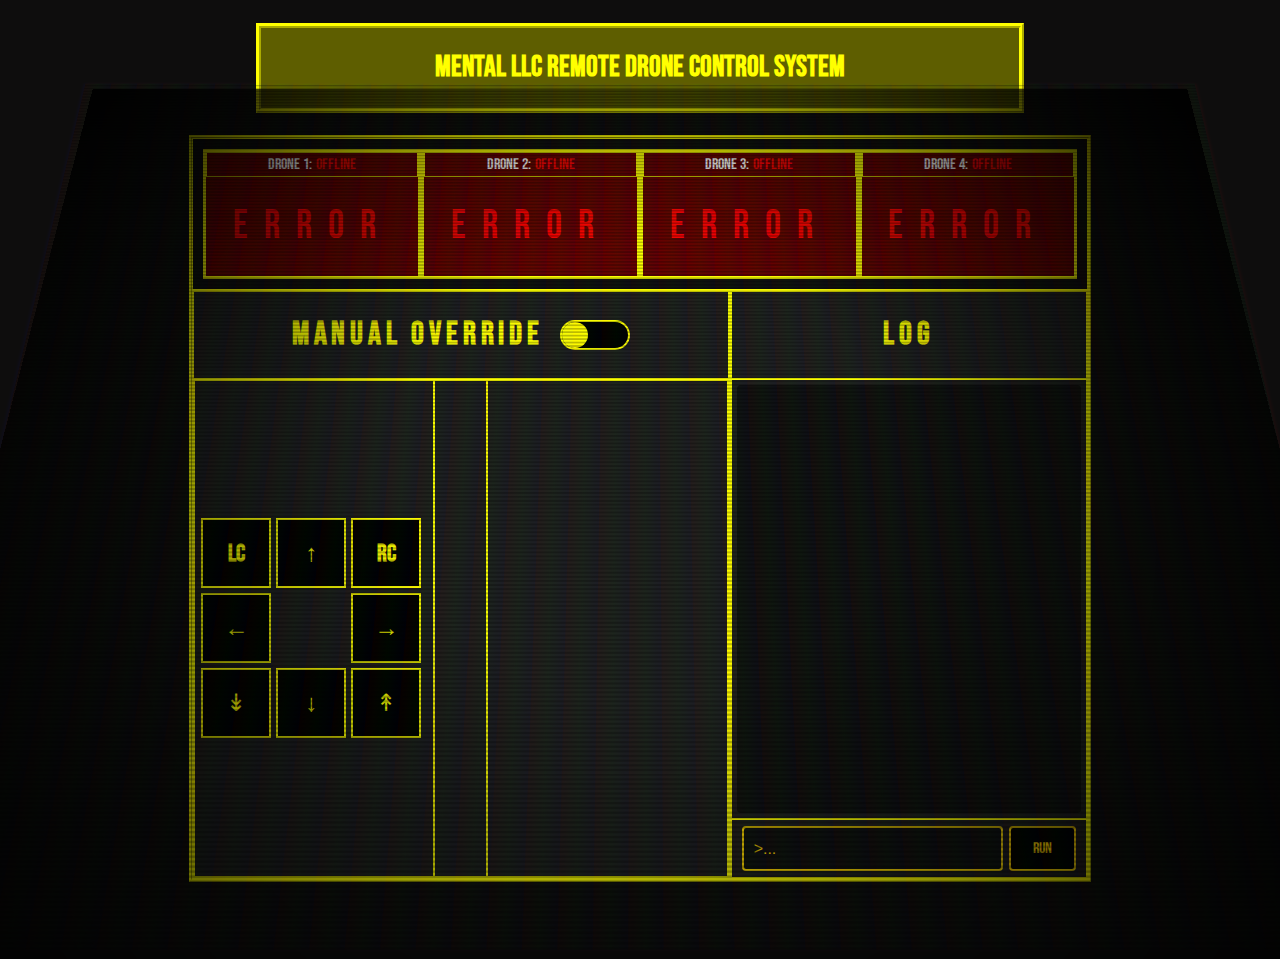
<file: code/frontend/index.html>
<!doctype html>
<html lang="en">
  <head>
    <meta charset="utf-8" />
    <link rel="preconnect" href="https://fonts.googleapis.com">
    <link rel="preconnect" href="https://fonts.gstatic.com" crossorigin>
    <link href="https://fonts.googleapis.com/css2?family=Bebas+Neue&display=swap" rel="stylesheet">    
    <meta name="viewport" content="width=device-width" />
    <title>Drone Control Interface</title>
    <link rel="stylesheet" href="styles.css">
  </head>
  <body>
    <div class="body-overlay"></div>
        <div id="Header" class="Header">
            <div id="logo" class="logo">
                <h1>MENTAL LLC REMOTE DRONE CONTROL SYSTEM</h1>      
            </div>
        </div>
        <main>
            <div id="droneSelect" class="droneSelect">
                <div id="droneCard1" class="droneCard droneCardOffline">
                    <div id="droneStatusCard1" class="droneStatusCard">
                        <div id="droneNumber1" class="droneNumber">DRONE 1:</div> 
                        <div id="droneStatus1" class="droneStatus droneStatusOffline">OFFLINE</div>
                    </div>
                    <div id="droneInfo1" class="droneInfo droneInfoOffline">
                        <div id="droneInformation1" class="droneInformation">
                            <p class="flashing-text">ERROR</p>
                        </div>
                    </div>
                </div>
                <div id="droneCard2" class="droneCard droneCardOffline">
                    <div id="droneStatusCard2" class="droneStatusCard">
                        <div id="droneNumber2" class="droneNumber">DRONE 2:</div> 
                        <div id="droneStatus2" class="droneStatus droneStatusOffline">OFFLINE</div>
                    </div>
                    <div id="droneInfo2" class="droneInfo droneInfoOffline">
                        <div id="droneInformation2" class="droneInformation">
                            <p class="flashing-text">ERROR</p>
                        </div>
                    </div>
                </div>
                <div id="droneCard3" class="droneCard droneCardOffline">
                    <div id="droneStatusCard3" class="droneStatusCard">
                        <div id="droneNumber3" class="droneNumber">DRONE 3:</div> 
                        <div id="droneStatus3" class="droneStatus droneStatusOffline">OFFLINE</div>
                    </div>
                    <div id="droneInfo3" class="droneInfo droneInfoOffline">
                        <div id="droneInformation3" class="droneInformation">
                            <p class="flashing-text">ERROR</p>
                        </div>
                    </div>
                </div>
                <div id="droneCard4" class="droneCard droneCardOffline">
                    <div id="droneStatusCard4" class="droneStatusCard">
                        <div id="droneNumber4" class="droneNumber">DRONE 4:</div> 
                        <div id="droneStatus4" class="droneStatus droneStatusOffline">OFFLINE</div>
                    </div>
                    <div id="droneInfo4" class="droneInfo droneInfoOffline">
                        <div id="droneInformation4" class="droneInformation">
                            <p class="flashing-text">ERROR</p>
                        </div>
                    </div>
                </div>
            </div>
            <div id="droneTable" class="droneTable">
                <div id="droneControlContainer" class="droneControlContainer">
                    <div id="droneControlSwitchContainer" class="droneControlSwitchContainer">
                        <h1>MANUAL OVERRIDE</h1>
                        <div class="toggle-container">
                            <input type="checkbox" id="toggle" class="toggle-checkbox">
                            <label for="toggle" class="toggle-label"></label>
                        </div>
                    </div>
                    <div id="droneManualControlContainer" class="droneManualControlContainer">
                        <div id="manualControls" class="manualControls">
                            <div class="control-panel">
                                <div class="button click" id="left-click">LC</div>
                                <div class="button arrow" id="up">↑</div>
                                <div class="button click" id="right-click">RC</div>
                                <div class="button arrow" id="left">←</div>
                                <div class="empty space"></div>
                                <div class="button arrow" id="right">→</div>
                                <div class="button arrow-level" id="level-down">↡</div>
                                <div class="button arrow" id="down">↓</div>
                                <div class="button arrow-level" id="level-up">↟</div>
                                
                                <script src="droneControl.js"></script>
                            </div>
                        </div>
                        <div id="droneModuleSelect" class="droneModuleSelect"></div>
                        <div id="droneModuleView" class="droneModuleView"></div>
                    </div>
                </div>
                <div id="droneCodeContainer" class="droneCodeContainer">
                    <div id="logTitle" class="logTitle">
                        <h1>LOG</h1>
                    </div>
                    <div id="logContainer" class="logContainer">
                        <textarea class="dark-input-field" disabled id="dark-input-field"> </textarea>
                    </div>
                    <div id="logInputContainer" class="logInputContainer">
                        <input type="text" placeholder=">..." class="dark-input", id="dark-input">
                        <button class="send-button" id="send-Button">RUN</button>
                    </div>
                </div>  
            </div>
        </main>
  </body>
</html>
</file>
<file: code/frontend/styles.css>
* {
    margin: 0;
    padding: 0;
    box-sizing: border-box;
}

html {
    height: 100%;
    display: flex;
    justify-content: center;
    font-family: 'Bebas Neue', sans-serif;
}

.Header {
    display: flex;
    align-items: center;
    justify-content: center;
    width: 80%;
    height: 15%;
}

main {
    border: 3px ridge yellow;
    height: 83%;
    width: 94%;
    display: flex;
    flex-direction: column;
}

.logo {
    background-color: rgb(94, 94, 0);
    border: 5px ridge yellow;
    text-align: center;
    width: 100%;
    display: flex;
    justify-content: center;
    align-items: center;
    height: 10vh;
}

body {
    overflow: hidden;
    width: 75%;
    display: flex;
    flex-direction: column;
    align-items: center;
    background-color: rgb(14, 13, 13); 
}

h1 {
    text-align: center;
    color: yellow;
}

.logo h1 {
    text-align: center;
    font-size: 1.8rem;
}

.droneSelect {
    display: flex;
    justify-content: space-around;
    align-items: center;
    width: 100%;
    height: 25%;
    border: 1px solid yellow;
    padding: 10px;
}

.droneCard {
    display: flex;
    flex-direction: column;
    justify-content: space-between;
    width: 25%;
    height: 100%;
    border: 3px solid yellow;
    background-color: rgb(30, 30, 30);
    color: white;
}

.selected {
    background-color: rgb(63, 63, 0);
}

.droneStatusCard {
    border: 1px solid yellow;
    display: flex;
    justify-content: center;
}

.droneInfo {
    display: flex;
    width: 100%;
    height: 100%;
}

.droneNumber, .droneStatus, .droneBattery {
    padding: 2px;
}

.droneName, .droneMode {
    display: flex;
    gap: 1rem;
}

.droneNameField, .droneModeField {
    color: yellow;
}

.droneBattery {
    display: flex;
    justify-content: center;
}

.droneTable {
    display: flex;
    width: 100%;
    height: 100%;
    background-color: rgb(30, 30, 30);
}

.droneControls {
    width: 60%;
    border: 1px solid yellow;
}

.controlSwitch {
    margin-bottom: 20px;
}

.droneCode {
    width: 40%;
    border: 1px solid yellow;
}

.codeTitle {
    margin-bottom: 10px;
}

.codeInput textarea {
    width: 100%;
    height: 100%;
}

.battery {
    width: 20px;
    height: 50px;
    border: 2px solid yellow;
    position: relative;
    display: inline-block;
    margin-left: 50px;
    padding: 2px;
}

.battery-level {
    display: flex;
    flex-direction: column-reverse;
    height: 100%;
    justify-content: space-between;
}

.division {
    height: 8px;
    background-color: rgb(155, 155, 1);
    margin-bottom: 2px;
    width: 100%;
}

.droneControlContainer {
    border: 1px solid yellow;
    width: 60%;
}

.droneCodeContainer {
    border: 1px solid yellow;
    width: 40%;
}

.droneControlSwitchContainer {
    border: 1px solid yellow;
    height: 15%;
    display: flex;
    justify-content: center;
    align-items: center;
    gap: 1rem;
    letter-spacing: 0.3rem;

}

.droneManualControlContainer {
    border: 1px solid yellow;
    height: 85%;
    display: flex;
}

.toggle-container {
    display: inline-block;
    position: relative;
    width: 70px;    
    height: 30px;
}

.toggle-checkbox {
    display: none;
}

.toggle-label {
    position: absolute;
    cursor: pointer;
    background-color: rgb(0, 0, 0);
    border: 2px solid yellow;
    border-radius: 30px;
    width: 100%;
    height: 100%;
    transition: background-color 0.3s;
}

.toggle-label::before {
    content: '';
    position: absolute;
    width: 26px;
    height: 26px;
    background-color: yellow;
    border-radius: 50%;
    transition: transform 0.3s;
}

.toggle-checkbox:checked + .toggle-label {
    background-color: olive;
}

.toggle-checkbox:checked + .toggle-label::before {
    transform: translateX(40px);
}

.flashing-text{
    color: rgb(255, 0, 0);
    animation: flash 1s infinite;
}

.logTitle {
    border: 1px solid yellow;
    height: 15%;
    display: flex;
    justify-content: center;
    align-items: center;
    gap: 1rem;
    letter-spacing: 0.3rem;
}

.logContainer {
    height: 75%;
    padding: 5px;
    border: 1px solid yellow;
}

.logInputContainer {
    height: 10%;
    border: 1px solid yellow;
    display: flex;
    align-items: center;
    padding-left: 10px;
    padding-right: 10px;
    justify-content: space-between;
}

.dark-input {
    background-color: #0f0f0f;
    color: #FFD700;
    border: 2px solid #FFD700;
    padding-left: 10px;
    font-size: 16px;
    border-radius: 4px;
    height: 80%;
    outline: none;
    width:78%;
}

.dark-input-field {
    background-color: #0f0f0f;
    padding: 5px;
    color: #FFD700;
    border: 0px;
    font-size: 16px;
    border-radius: 4px;
    height: 100%;
    outline: none;
    width:100%;
    resize: none;
}

.dark-input::placeholder {
    color: #FFD700;
}

.send-button {
    background-color: transparent;
    color: #FFD700;
    border: 2px solid #FFD700;
    padding: 10px 20px;
    font-size: 16px;
    cursor: pointer;
    border-radius: 4px;
    background-color: rgb(0, 0, 0);
    transition: background-color 0.3s ease;
    font-family: 'Bebas Neue', sans-serif;
    text-align: center;
    height: 80%;
    width: 20%;
    
    /* Center the text */
    display: flex;
    align-items: center;
    justify-content: center;
}

.send-button:hover {
    background-color: #ad9401;
    color: #333;
    box-shadow: 0px 0px 10px #abb800;
}

.manualControls {
    border: 1px solid yellow;
    width: 45%;
    display: flex;
    justify-content: center;
    align-items: center;
}

.droneModuleSelect{
    border: 1px solid yellow;
    width: 10%;
    display: flex;
    flex-direction: column;
    align-items: center;
    height: 100%;
    padding: 3px;
}

.droneModuleSelect .button {
    background-color: #000000;
    color: yellow;
    border: 2px solid yellow;
    width: 90%;
    height: 10%;
    display: flex;
    justify-content: center;
    align-items: center;
    font-size: 24px;
    cursor: pointer;
    transition: background-color 0.2s, box-shadow 0.2s;
}

.droneModuleSelect .button:hover {
    background-color: rgb(151, 151, 1);
    color: black;
    box-shadow: 0px 0px 10px #abb800;
}

.droneModuleView{
    border: 1px solid yellow;
    width: 45%;
}

/* CONTROLS */

.control-panel {
    display: grid;
    row-gap: 5px;
    justify-content: center;
    align-items: center;
    grid-template-columns: repeat(3, 75px);
    width: 100%;
}

.control-panel .button {
    background-color: #000000;
    color: yellow;
    border: 2px solid yellow;
    width: 70px;
    height: 70px;
    display: flex;
    justify-content: center;
    align-items: center;
    font-size: 24px;
    cursor: pointer;
    transition: background-color 0.2s, box-shadow 0.2s;
}

.control-panel .button:hover {
    background-color: rgb(151, 151, 1);
    color: black;
    box-shadow: 0px 0px 10px #abb800;
}

.arrow {
    font-size: 40px;
}

.click {
    font-size: 18px;
    font-weight: bold;
}

.arrow-level {
    font-size: 36px;
}

/* CRT EFFECT */

.body-overlay {
    position: absolute;
    top: 0;
    left: 0;
    width: 100%;
    height: 100%;
    background: linear-gradient(rgba(16, 14, 14, 0) 50%, rgba(0, 0, 0, 0.25) 50%),
      linear-gradient(
        90deg,
        rgba(255, 0, 0, 0.03),
        rgba(0, 255, 0, 0.03),
        rgba(0, 0, 255, 0.03)
      );
    background-size: 100% 4px, 30px 100%;
    z-index: 1;
    animation: flicker 300ms infinite;
    pointer-events: none;
    box-shadow: 2px 0px 3px rgba(255, 0, 0, 0.05), -2px 0px 3px rgba(0, 0, 255, 0.05);
    transform: perspective(1000px) rotateX(20deg)
}

.body-overlay:after {
    content: "";
    position: absolute;
    top: 0;
    left: 0;
    width: 100%;
    height: 100%;
    background: radial-gradient(circle, rgba(255, 255, 255, 0) 30%, rgba(0, 0, 0, 1) 100%);
    z-index: 2;
    pointer-events: none;
    transform: perspective(1000px) rotateX(2deg)
}

/* KEYFRAMES */

@keyframes flicker {
    0%, 100% {
        transform: translateY(0px);
        opacity: 0.95;
    }
    50% {
        transform: translateY(1px);
        opacity: 1;
    }
    25%, 75% {
        transform: translateY(2px);
        opacity: 0.9;
    }
    10%, 90% {
        opacity: 0.85;
    }
}

@keyframes flash {
    0%, 100% { opacity: 1; }
    50% { opacity: 0; }
}

.droneStatusOnline {
    color: green;
}

.droneStatusOffline {
    color: red;
}

.droneInformation {
    display: flex;
    justify-content: center;
    align-items: center;
    width: 100%;
    height: 100%;
}

.droneInformationOffline {
    font-size: 2.5rem;
    letter-spacing: 1rem;    
    color: red;
}

.droneCardOffline {
    background-color: rgb(100, 0, 0);
}

.droneInfoOffline {
    font-size: 2.5rem;
    letter-spacing: 1rem;    
    color: red;
}
</file>
